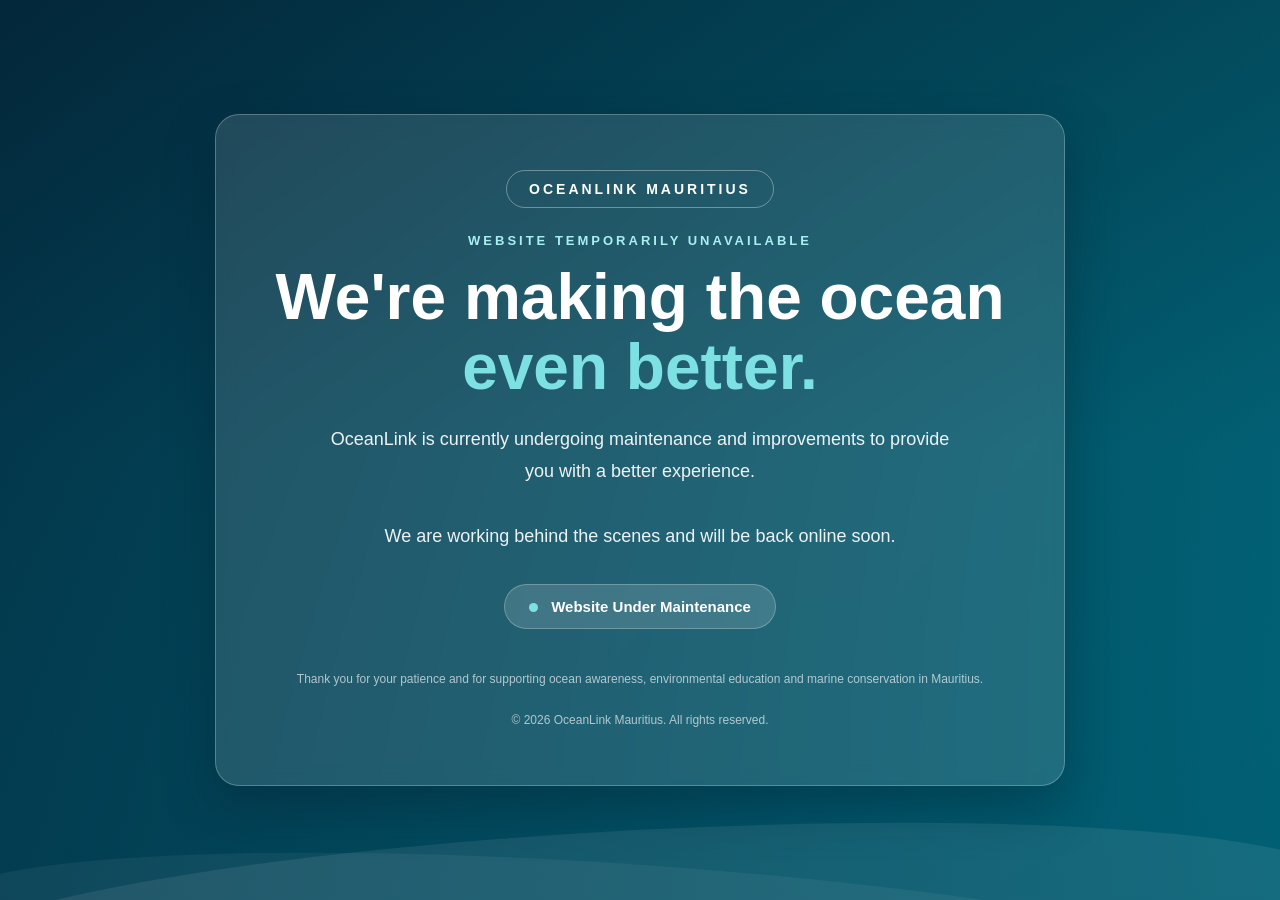
<file: maintenance.html>
<!DOCTYPE html>
<html lang="en">

<head>
    <meta charset="UTF-8">

    <meta name="viewport"
          content="width=device-width, initial-scale=1.0">

    <title>OceanLink | Website Under Maintenance</title>

    <style>

        * {
            box-sizing: border-box;
            margin: 0;
            padding: 0;
        }

        html,
        body {
            width: 100%;
            min-height: 100%;
        }

        body {
            font-family: Arial, Helvetica, sans-serif;
            color: #FFFFFF;
            background: #063B52;
        }

        /* ========================================
           OCEANLINK MAINTENANCE PAGE
        ======================================== */

        .maintenance-page {
            position: relative;
            min-height: 100vh;

            display: flex;
            align-items: center;
            justify-content: center;

            overflow: hidden;

            background:
                linear-gradient(
                    135deg,
                    rgba(3, 35, 55, 0.92),
                    rgba(0, 105, 125, 0.78)
                ),
                linear-gradient(
                    to bottom,
                    #07545A,
                    #087E91,
                    #063B52
                );
        }

        /* Decorative ocean waves */

        .wave {
            position: absolute;
            left: -5%;
            width: 110%;
            height: 180px;

            border-radius: 50% 50% 0 0;

            background: rgba(255, 255, 255, 0.08);
        }

        .wave-one {
            bottom: -110px;
            transform: rotate(-3deg);
        }

        .wave-two {
            bottom: -145px;
            background: rgba(255, 255, 255, 0.05);
            transform: rotate(4deg);
        }

        /* Main content */

        .maintenance-content {
            position: relative;
            z-index: 5;

            width: min(90%, 850px);

            padding: 55px 45px;

            text-align: center;

            background: rgba(255, 255, 255, 0.12);

            border: 1px solid rgba(255, 255, 255, 0.25);

            border-radius: 24px;

            backdrop-filter: blur(10px);

            box-shadow:
                0 20px 50px rgba(0, 25, 40, 0.35);
        }

        /* OceanLink branding */

        .maintenance-logo {
            display: inline-block;

            margin-bottom: 25px;

            padding: 10px 22px;

            border: 1px solid rgba(255, 255, 255, 0.35);

            border-radius: 50px;

            color: #FFFFFF;

            font-size: 14px;
            font-weight: 700;
            letter-spacing: 3px;
            text-transform: uppercase;
        }

        .maintenance-label {
            margin-bottom: 14px;

            color: #A9EEF0;

            font-size: 13px;
            font-weight: 700;
            letter-spacing: 3px;
            text-transform: uppercase;
        }

        .maintenance-content h1 {
            margin-bottom: 20px;

            color: #FFFFFF;

            font-size: clamp(36px, 6vw, 64px);
            line-height: 1.1;
        }

        .maintenance-content h1 span {
            color: #7DE1E4;
        }

        .maintenance-message {
            max-width: 650px;

            margin: 0 auto;

            color: rgba(255, 255, 255, 0.92);

            font-size: 18px;
            line-height: 1.8;
        }

        /* Status message */

        .maintenance-status {
            display: inline-block;

            margin-top: 32px;
            padding: 13px 24px;

            background: rgba(255, 255, 255, 0.14);

            border: 1px solid rgba(255, 255, 255, 0.25);

            border-radius: 50px;

            color: #FFFFFF;

            font-size: 15px;
            font-weight: 600;
        }

        .status-dot {
            display: inline-block;

            width: 9px;
            height: 9px;

            margin-right: 9px;

            border-radius: 50%;

            background: #7DE1E4;
        }

        /* Footer */

        .maintenance-footer {
            margin-top: 40px;

            color: rgba(255, 255, 255, 0.65);

            font-size: 12px;
            line-height: 1.7;
        }

        /* Mobile */

        @media (max-width: 700px) {

            .maintenance-content {
                width: 92%;

                padding: 40px 24px;

                border-radius: 20px;
            }

            .maintenance-logo {
                font-size: 12px;
                letter-spacing: 2px;
            }

            .maintenance-content h1 {
                font-size: 38px;
            }

            .maintenance-message {
                font-size: 16px;
            }

            .maintenance-status {
                font-size: 14px;
            }
        }

    </style>
</head>

<body>

    <main class="maintenance-page">

        <!-- Decorative ocean waves -->
        <div class="wave wave-one"></div>
        <div class="wave wave-two"></div>


        <section class="maintenance-content">

            <div class="maintenance-logo">
                OceanLink Mauritius
            </div>

            <p class="maintenance-label">
                Website Temporarily Unavailable
            </p>

            <h1>
                We're making the ocean
                <span>even better.</span>
            </h1>

            <p class="maintenance-message">
                OceanLink is currently undergoing maintenance
                and improvements to provide you with a better
                experience.
                <br><br>
                We are working behind the scenes and will be
                back online soon.
            </p>

            <div class="maintenance-status">
                <span class="status-dot"></span>
                Website Under Maintenance
            </div>

            <p class="maintenance-footer">
                Thank you for your patience and for supporting
                ocean awareness, environmental education and
                marine conservation in Mauritius.
                <br><br>
                © 2026 OceanLink Mauritius. All rights reserved.
            </p>

        </section>

    </main>

</body>

</html>
</file>
